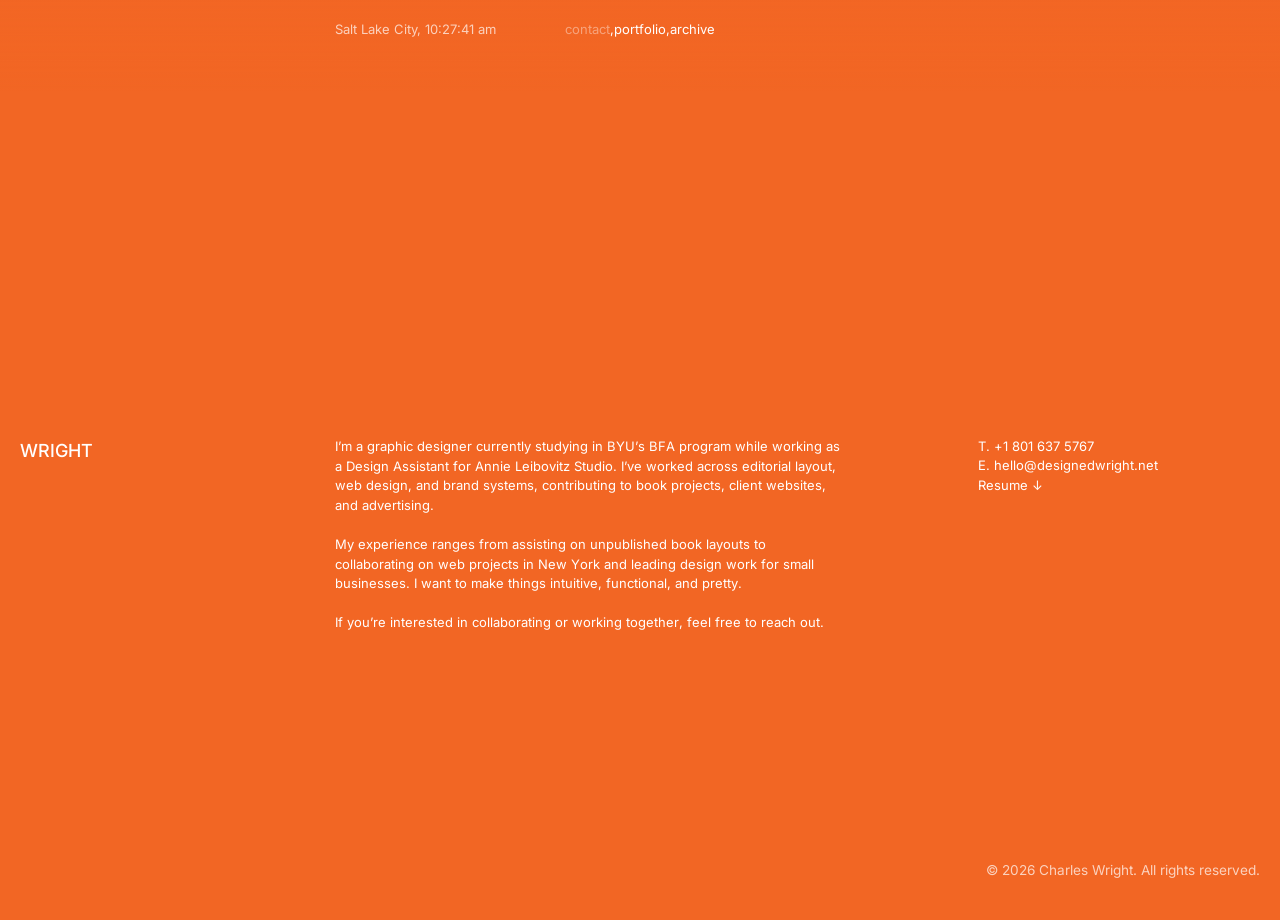
<file: contact.html>
<!DOCTYPE html>
<html lang="en">

<head>
    <meta charset="UTF-8">
    <meta name="viewport" content="width=device-width, initial-scale=1.0">
    <title>WRIGHT — Contact</title>
    <link rel="icon" type="image/png" href="/favicon.png">
    <link rel="stylesheet" href="style.css?v=3">
</head>

<body class="contact-body">
    <!-- Background styling shifted directly to CSS body background color -->

    <header class="top-nav">
        <div class="nav-left">
            <span><span class="city-full">Salt Lake City</span><span class="city-abbr">SLC</span>, <span id="slc-time">Loading...</span></span>
        </div>
        <nav class="nav-center">
            <a href="contact.html" class="current-page">contact</a>, <a href="index.html">portfolio</a>, <a
                href="archive.html">archive</a>
        </nav>
        <div class="nav-right">
            <button id="theme-toggle" class="theme-toggle" aria-label="Toggle Theme">
                <span class="theme-toggle-circle"></span>
            </button>
        </div>
    </header>

    <main class="container contact-container">
        <!-- Sticky Sidebar -->
        <aside class="sidebar">
            <div class="sidebar-inner">
                <h1 class="brand-name">WRIGHT</h1>
            </div>
        </aside>

        <!-- Contact Content Section -->
        <section class="contact-content">
            <div class="contact-bio">
                <p>I’m a graphic designer currently studying in BYU’s BFA program while working as a Design Assistant
                    for Annie Leibovitz Studio. I’ve worked across editorial layout, web design, and brand systems,
                    contributing to book projects, client websites, and advertising.</p>
                <br>
                <p>My experience ranges from assisting on unpublished book layouts to collaborating on web projects in
                    New York and leading design work for small businesses. I want to make things intuitive, functional,
                    and pretty.</p>
                <br>
                <p>If you’re interested in collaborating or working together, feel free to reach out.</p>
            </div>

            <div class="contact-info">
                <p>T. +1 801 637 5767</p>
                <p>E. hello@designedwright.net</p>
                <p><a href="Wright_Resume_2026.pdf" target="_blank" rel="noopener" class="resume-link">Resume ↓</a></p>
            </div>

            <div class="contact-footer-right">
                <p>© 2026 Charles Wright. All rights reserved.</p>
            </div>
        </section>
    </main>

    <script src="script.js?v=9"></script>
</body>

</html>
</file>
<file: style.css>
@import url('https://fonts.googleapis.com/css2?family=Inter:wght@400;500;600&display=swap');

:root {
  /* Centralized Variables */
  /* Colors - Light Theme */
  --bg-color: #ffffff;
  --text-primary: #1a1a1a;
  --text-secondary: #777777;
  --text-disabled: #b0b0b0;
  --bg-header: rgba(255, 255, 255, 0.95);
  --border-color: #eaeaea;

  /* Typography */
  --font-family: 'Inter', system-ui, -apple-system, sans-serif;
  --font-size-xs: 0.75rem;
  --font-size-sm: 0.85rem;
  --font-size-base: 13px;
  /* Smaller base for elegant aesthetic matching the image */
  --font-size-md: 1.125rem;
  --font-size-lg: 1.2rem;

  /* Spacing */
  --space-xs: 0.25rem;
  --space-sm: 0.5rem;
  --space-md: 1rem;
  --space-lg: 2.5rem;
  --space-xl: 20px;
  /* Fixed padding for consistency */

  /* Layout */
  --max-width: 1600px;

  /* Transitions */
  --transition-fast: 0.2s cubic-bezier(0.4, 0, 0.2, 1);
  --transition-medium: 0.4s cubic-bezier(0.4, 0, 0.2, 1);
}

[data-theme="dark"] {
  --bg-color: #121212;
  --text-primary: #f2f2f2;
  --text-secondary: #aaaaaa;
  --text-disabled: #555555;
  --bg-header: rgba(18, 18, 18, 0.95);
  --border-color: #333333;
}

* {
  margin: 0;
  padding: 0;
  box-sizing: border-box;
}

body {
  background-color: var(--bg-color);
  color: var(--text-primary);
  font-family: var(--font-family);
  font-size: var(--font-size-base);
  line-height: 1.5;
  transition: opacity 0.5s ease-in-out, background-color var(--transition-medium), color var(--transition-medium);
  min-height: 100vh;
  opacity: 0;
  /* JS adds .page-loaded to fade in on first visit */
  -webkit-font-smoothing: antialiased;
}

body.page-loaded {
  opacity: 1;
}

body.page-transitioning {
  opacity: 0 !important;
}

/* Header Navigation */
header.top-nav {
  position: fixed;
  top: 0;
  left: 0;
  width: 100%;
  padding: var(--space-xl) var(--space-xl) 0 var(--space-xl);
  /* Nav spacing synced with main container grid */
  display: grid;
  grid-template-columns: repeat(4, 1fr);
  gap: var(--space-xl);
  z-index: 1000;
  background: linear-gradient(to bottom, var(--bg-color) 0%, rgba(255, 255, 255, 0) 100%);
  padding-bottom: 51px;
  pointer-events: none;
  font-size: var(--font-size-base);
  transition: background var(--transition-medium);
}

[data-theme="dark"] header.top-nav {
  background: linear-gradient(to bottom, var(--bg-color) 0%, rgba(18, 18, 18, 0) 100%);
}

.nav-left,
.nav-center,
.nav-right {
  pointer-events: auto;
  grid-row: 1;
}

.nav-left {
  /* Aligns +/- toggler with the start of column 2 (matching portfolio content) */
  grid-column: 2;
  justify-self: start;
}

.nav-center {
  position: fixed;
  top: var(--space-xl);
  left: 50vw;
  transform: translateX(-50%);
  display: flex;
  align-items: center;
  z-index: 1001;
  /* Ensure it's above other header elements */
}

.nav-right {
  grid-column: 4;
  justify-self: end;
}


.nav-left span {
  color: var(--text-secondary);
}

.nav-left a,
.nav-center a {
  text-decoration: none;
  color: var(--text-primary);
  transition: color var(--transition-fast);
  display: inline-block;
}

.nav-left a.active {
  text-decoration: underline;
}

/* +/- grid control disabled state — mirrors Josselin's opacity-20 */
.nav-left a.grid-control--disabled {
  opacity: 0.2;
  pointer-events: none;
  cursor: default;
}

.nav-center {
  display: flex;
  align-items: center;
}

.nav-center a.current-page {
  color: var(--text-disabled);
}

.nav-center a:hover {
  color: var(--text-secondary);
}

/* Theme Toggle Switch */
.theme-toggle {
  width: 31.734px;
  height: 14.76px;
  border-radius: 999px;
  border: 1pt solid #000;
  background: transparent;
  cursor: pointer;
  position: relative;
  transition: border-color var(--transition-medium);
  padding: 0;
  display: block;
  box-sizing: border-box;
}

[data-theme="dark"] .theme-toggle {
  border-color: #fff;
  background: transparent;
}

.theme-toggle-circle {
  position: absolute;
  top: 2.9284px;
  left: 2.9284px;
  height: calc(100% - 5.8568px);
  aspect-ratio: 1 / 1;
  border-radius: 50%;
  background: #000;
  transition: transform var(--transition-medium), background-color var(--transition-medium);
  transform: translateX(0);
}

[data-theme="dark"] .theme-toggle-circle {
  background: #fff;
  transform: translateX(16.974px);
}

/* =========================================
   Main Container — true 4-column grid

   Track map:
     col 1       →  WRIGHT (visually sparse — only the brand name lives here)
     cols 2–4   →  main content (portfolio / contact)

   repeat(4, 1fr) gives equal column widths and identical
   left/right outside margins from the padding.
   ========================================= */
.container {
  display: grid;
  grid-template-columns: repeat(4, 1fr);
  gap: var(--space-xl);
  padding: calc(var(--space-xl) * 2) var(--space-xl) var(--space-xl);
  max-width: none;
  margin: 0 auto;
}

/* ─── Sidebar — column 1 (far left, close to left margin) ─── */
.sidebar {
  grid-column: 1;
}

.sidebar-inner {
  /* Fixed at viewport vertical center so WRIGHT anchors to 50vh regardless of scroll */
  position: fixed;
  top: 50vh;
  left: var(--space-xl);
  transform: translateY(-50%);
  display: flex;
  align-items: center;
}

/* Show sidebar on contact page — WRIGHT is visible on both pages */


.brand-name {
  font-size: var(--font-size-md);
  font-weight: 500;
  color: var(--text-primary);
}

/* ← portfolio back link — JS sets left dynamically to the midpoint between
   the right edge of WRIGHT and the left edge of the content column. */
.project-back-link {
  position: fixed;
  top: 50vh;
  transform: translate(-50%, -50%);
  font-size: var(--font-size-base);
  color: var(--text-secondary);
  text-decoration: none;
  white-space: nowrap;
  transition: color var(--transition-fast);
  z-index: 1100;
}

.project-back-link:hover {
  color: var(--text-primary);
}

/* Hide when the sidebar collapses to top-left at mobile */
@media (max-width: 900px) {
  .project-back-link {
    display: none;
  }
}

/* ── SLC abbreviation: swap "Salt Lake City" → "SLC" just before overlap ── */
.city-abbr { display: none; }
@media (max-width: 530px) {
  .city-full { display: none; }
  .city-abbr { display: inline; }
}

/* ── Mobile Overlap Fix (600px) ── */
@media (max-width: 600px) {
  .contact-body .nav-left {
    display: none !important;
    /* Prevent overlap with centered menu at small sizes */
  }
}

/* ─── Portfolio — columns 2–4 ─── */
.portfolio {
  grid-column: 2 / 5;
  width: 100%;
  /* Push first project title to align with WRIGHT at 50vh.
     Subtracts the container's own top padding so the baseline lands exactly. */
  margin-top: calc(50vh - calc(var(--font-size-md) * 0.75) - calc(var(--space-xl) * 2));
}

/* =========================================
   Contact Page Specifics
   ========================================= */

.contact-body {
  /* Prevent scrolling if content fits perfectly inside the screen height */
  overflow-x: hidden;
  --text-primary: #ffffff;
  --text-secondary: rgba(255, 255, 255, 0.7);
  --text-disabled: rgba(255, 255, 255, 0.4);
  color: var(--text-primary);
  background-color: #f26624;
  /* Solid orange background */
}

.contact-body header.top-nav {
  background: linear-gradient(to bottom, #f26624 0%, rgba(242, 102, 36, 0) 100%);
}

.contact-body .nav-right {
  display: none;
  /* Keep theme toggle hidden on contact page as originally intended */
}

/* Contact page: clock starts in nav-left; on collapse it moves to center */
.contact-body .nav-left {
  transition: all var(--transition-fast);
}


/* Create the purple/blue tint seen in the mockup */
.contact-bg-overlay {
  position: absolute;
  top: 0;
  left: 0;
  width: 100%;
  height: 100%;
  background: rgba(85, 90, 135, 0.7);
  /* Hardcoded blueish tint from image */
  mix-blend-mode: multiply;
}

[data-theme="dark"] .contact-bg-overlay {
  background: rgba(30, 32, 50, 0.85);
  /* Darker tint for dark mode */
}

.contact-content {
  /* Sit in columns 2–4, matching the portfolio column span */
  grid-column: 2 / 5;
  width: 100%;
  display: grid;
  grid-template-columns: 2fr 1.5fr;
  gap: calc(var(--space-xl) * 1.5);
  margin-top: calc(50vh - calc(var(--font-size-md) * 0.75) - calc(var(--space-xl)*2));
  min-height: calc(50vh + calc(var(--font-size-md) * 0.75));
  padding-bottom: var(--space-xl);
  box-sizing: border-box;
}

.contact-bio {
  grid-column: 1;
  font-size: var(--font-size-base);
  line-height: 1.5;
  margin-bottom: var(--space-xl);
}

.contact-bio p {
  margin-bottom: var(--space-xl);
}

/* ── Character reveal animation (contact page) ──────────────────── */
/* Each character is wrapped in a .char-reveal span by JS on load.   */
/* Opacity starts at 0; JS sets it to 1 with staggered transition-   */
/* delay per character, creating a left-to-right "progress bar" fill. */
.char-reveal {
  display: inline-block;
  opacity: 0;
  transition: opacity 0.08s ease;
}

/* Word wrappers prevent characters from breaking across lines */
.word-wrap {
  display: inline-block;
  white-space: nowrap;
}

.contact-bio br {
  display: none;
  /* Replaced br with margin-bottom for better paragraph control */
}

.contact-info {
  grid-column: 2;
  font-size: var(--font-size-base);
  line-height: 1.5;
  justify-self: center;
  text-align: left;
}

.resume-link,
.contact-link {
  color: inherit;
  text-decoration: none;
  transition: opacity var(--transition-fast);
}

.resume-link:hover {
  opacity: 0.5;
}

.contact-footer-left {
  grid-column: 1;
  grid-row: 2;
  align-self: end;
}

.contact-footer-right {
  position: fixed;
  bottom: var(--space-xl);
  right: var(--space-xl);
  font-size: var(--font-size-sm);
  color: var(--text-secondary);
}

/* Project List Sections */
.project-series {
  margin-bottom: calc(var(--space-xl) * 2);
}

.project-header {
  display: flex;
  justify-content: space-between;
  align-items: baseline;
  margin-bottom: var(--space-xs);
}

.project-header h2 {
  font-size: var(--font-size-base);
  font-weight: 500;
}

.project-header a.project-link {
  text-decoration: none;
  color: var(--text-primary);
  transition: color var(--transition-short, 0.2s ease);
  display: inline-block;
}

.project-header a.project-link:hover {
  color: var(--text-secondary);
}

.portfolio-count {
  font-size: var(--font-size-xs);
  color: var(--text-secondary);
}

.project-subtitle {
  font-size: var(--font-size-xs);
  color: var(--text-primary);
  margin-bottom: var(--space-md);
  line-height: 1.4;
  max-width: 60ch;
}

/* Grid Layouts for Projects */
.project-grid {
  display: flex;
  flex-wrap: nowrap;
  align-items: flex-start; /* tops aligned, bottoms at natural aspect ratio */
  gap: var(--space-sm);
  overflow: hidden;
}

.project-item {
  flex: 1; /* overridden per-image by JS — flex-basis = ratio × height, flex-shrink = 0 */
  min-width: 0;
  position: relative;
  overflow: hidden;
  opacity: 0;
  transform: translateY(10px);
  animation: fadeUp 0.6s cubic-bezier(0.16, 1, 0.3, 1) forwards;
}

/* Add slight delay for waterfall effect based on child index */
.project-item:nth-child(2) {
  animation-delay: 0.1s;
}

.project-item:nth-child(3) {
  animation-delay: 0.2s;
}

.project-item:nth-child(4) {
  animation-delay: 0.3s;
}

.project-item:nth-child(5) {
  animation-delay: 0.4s;
}

@keyframes fadeUp {
  to {
    opacity: 1;
    transform: translateY(0);
  }
}

.project-item img,
.project-item video {
  width: 100%;
  height: auto; /* natural aspect ratio — no cropping */
  display: block;
  transition: transform 0.6s cubic-bezier(0.16, 1, 0.3, 1), filter var(--transition-fast);
  will-change: transform;
}

.project-item a.project-image-link {
  display: block;
  width: 100%;
  height: auto;
  overflow: hidden;
  border-radius: 4px;
}

.project-item:hover img,
.project-item:hover video {
  transform: scale(1.02);
  filter: brightness(0.9);
}

/* =========================================
   Responsive Breakpoints

   1. ≤1024px  Tablet — cap project grids
   2. ≤900px   Collapse — Single column layout & Unified Header
   3. ≤1100px  Contact Page — prevent header collision early
   ========================================= */

/* ── Tablet ── */
/* tablet: JS recalculates item widths based on containerW at all sizes */

/* ── Header Breakpoint (1100px) ── */
/* Prevents collision between clock/brand and nav items early */
@media (max-width: 1100px) {
  header.top-nav {
    display: grid !important;
    grid-template-columns: repeat(4, 1fr);
    gap: var(--space-xl);
    align-items: center;
    padding: var(--space-xl) var(--space-xl) 0 !important;
  }

  /* Portfolio specific header: ensure +/- toggler aligns with col 2 (matching portfolio content) */
  .nav-left {
    grid-column: 2;
    justify-self: start;
    display: flex !important;
    /* Keep visible until 900px */
  }

  /* Contact page: move clock to the right side (col 4) early to prevent menu overlap */
  .contact-body .nav-left {
    grid-column: 4;
    justify-self: end;
    position: static !important;
    transform: none !important;
    margin-left: 0 !important;
    order: 3;
    display: flex !important;
    z-index: 1001;
  }

  .nav-center {
    position: fixed !important;
    left: 50vw !important;
    transform: translateX(-50%) !important;
    margin-left: 0 !important;
    margin-right: 0 !important;
    order: 2;
    z-index: 1001;
  }

  .nav-right {
    grid-column: 4;
    justify-self: end;
    display: flex !important;
    /* Ensure theme toggle is visible on portfolio */
    z-index: 1001;
  }

  .contact-body .nav-right {
    display: none !important;
    /* Keep hidden on contact */
  }
}

/* ── Content Collapse Breakpoint (900px) ── */
@media (max-width: 900px) {

  /* Layout: Switch to single column content */
  .container {
    grid-template-columns: 1fr;
  }

  header.top-nav {
    display: flex !important;
    align-items: center;
    padding: var(--space-xl) var(--space-xl) 0 !important;
  }

  /* Centered menu in mobile */
  .nav-center {
    position: fixed !important;
    top: var(--space-xl) !important;
    left: 50vw !important;
    transform: translateX(-50%) !important;
    margin: 0 !important;
    z-index: 1001;
  }

  /* Toggle/Clock on the right in mobile */
  .nav-right,
  .contact-body .nav-left {
    position: static !important;
    transform: none !important;
    margin-left: auto !important;
    display: flex !important;
    order: 3;
    z-index: 1001;
  }

  /* Sidebar holds zero height in collapsed state */
  .sidebar {
    grid-column: 1;
    height: 0;
    overflow: visible;
  }

  /* Mobile: show only the first image per project, full width */
  .project-grid {
    flex-wrap: wrap;
  }

  .project-item {
    flex: 0 0 100%;
  }

  .project-item:not(:first-child) {
    display: none;
  }

  .project-item img,
  .project-item video,
  .project-item a.project-image-link {
    height: auto;
  }

  /* Content: Full width images/type */
  .portfolio {
    grid-column: 1 / -1;
  }

  .portfolio[data-grid-size] .project-grid {
    grid-template-columns: 1fr;
  }

  .contact-body .contact-content {
    grid-column: 1 / -1;
    grid-template-columns: 1fr;
    margin-top: calc(50vh - calc(var(--font-size-md) * 0.75) - calc(var(--space-xl)*2));
    min-height: auto;
    max-width: 70ch;
  }

  .contact-body .contact-info {
    grid-column: 1;
    margin-top: var(--space-xl);
  }

  .contact-body .contact-footer-right {
    display: none;
  }

  /* Ensure WRIGHT is visible on both pages in collapsed state */
  .sidebar {
    display: block !important;
  }

  /* WRIGHT: Position top-left ONLY once images span full width */
  .sidebar-inner,
  .contact-body .sidebar-inner {
    position: fixed !important;
    top: var(--space-xl) !important;
    left: var(--space-xl) !important;
    transform: none !important;
    z-index: 1100;
  }

  /* Force hide grid controls ONLY once images span full width */
  body:not(.contact-body) .nav-left {
    display: none !important;
  }
}

/* =========================================
   Contact Page Load Animation
   ========================================= */

/* Initial State (hidden and shifted down) */
.contact-body .contact-content p,
.contact-body .contact-info p,
.contact-body .contact-footer-right p {
  opacity: 0;
  transform: translateY(24px);
  will-change: opacity, transform;
  transition: opacity 0.8s cubic-bezier(0.16, 1, 0.3, 1), transform 0.8s cubic-bezier(0.16, 1, 0.3, 1);
}

/* Loaded State (fade in and slide up) */
.contact-body.page-loaded .contact-content p,
.contact-body.page-loaded .contact-info p,
.contact-body.page-loaded .contact-footer-right p {
  opacity: 1;
  transform: translateY(0);
}

/* Staggered Delays for Contact Bio, Info, and Footer */
.contact-body .contact-content p:nth-child(1) {
  transition-delay: 0.1s;
}

.contact-body .contact-content br:nth-child(2)~p:nth-child(3) {
  transition-delay: 0.2s;
}

.contact-body .contact-content br:nth-child(4)~p:nth-child(5) {
  transition-delay: 0.3s;
}

.contact-body .contact-info p:nth-child(1) {
  transition-delay: 0.4s;
}

.contact-body .contact-info p:nth-child(2) {
  transition-delay: 0.45s;
}

.contact-body .contact-footer-right p {
  transition-delay: 0.5s;
}

/* =========================================
   Project Detail Pages
   ========================================= */

/* Project title block — name, tags, year at top of content */
.project-title-block {
  margin-bottom: var(--space-lg);
}

.project-name {
  font-size: var(--font-size-md);
  font-weight: 500;
  font-family: var(--font-family);
  color: var(--text-primary);
  margin-bottom: var(--space-xs);
}

.project-tags {
  display: flex;
  flex-wrap: wrap;
  gap: 4px;
  margin-bottom: var(--space-xs);
}

.project-tag {
  font-size: var(--font-size-xs);
  font-family: var(--font-family);
  padding: 2px 8px;
  border: 1px solid var(--border-color);
  border-radius: 999px;
  color: var(--text-secondary);
  white-space: nowrap;
}

.project-year {
  font-size: var(--font-size-xs);
  font-family: var(--font-family);
  color: var(--text-secondary);
}

.project-external-link {
  font-size: var(--font-size-xs);
  font-family: var(--font-family);
  color: var(--text-secondary);
  text-decoration: none;
  transition: color var(--transition-fast);
}

.project-external-link:hover {
  color: var(--text-primary);
}

/* Main content — starts at 50vh, matches portfolio/archive rule */
.project-content {
  grid-column: 2 / 5;
  width: 100%;
  margin-top: calc(50vh - calc(var(--font-size-md) * 0.75) - calc(var(--space-xl) * 2));
  padding-bottom: calc(var(--space-xl) * 3);
}

/* Opening description */
.project-description {
  font-size: clamp(1.1rem, 2.2vw, 1.75rem);
  line-height: 1.45;
  color: var(--text-primary);
  font-family: var(--font-family);
  margin-bottom: calc(var(--space-xl) * 2);
  max-width: 80ch;
}

/* Full-width image block */
.project-full-image {
  width: 100%;
  margin-bottom: var(--space-sm);
}

.project-vimeo {
  margin-bottom: var(--space-sm);
}

.project-vimeo iframe {
  display: block;
  width: 100%;
  aspect-ratio: 16 / 9;
  border: none;
}

.project-full-image img,
.project-full-image video {
  width: 100%;
  height: auto;
  display: block;
  transition: filter var(--transition-fast);
}

/* Two images side-by-side */
.project-image-row {
  display: flex;
  gap: var(--space-sm);
  align-items: flex-start;
  margin-bottom: var(--space-sm);
}

.project-image-row .project-full-image {
  flex: 1;
  margin-bottom: 0;
}

/* Prev / next navigation */
.project-nav {
  display: flex;
  justify-content: space-between;
  align-items: center;
  margin-top: calc(var(--space-xl) * 3);
  padding-top: var(--space-xl);
  border-top: 1px solid var(--border-color);
}

.project-nav a {
  font-size: var(--font-size-base);
  color: var(--text-secondary);
  text-decoration: none;
  transition: color var(--transition-fast);
}

.project-nav a:hover,
.project-nav a.project-nav-next {
  color: var(--text-primary);
}

/* =========================================
   Lightbox
   ========================================= */

.lightbox {
  display: none;
  position: fixed;
  inset: 0;
  background: rgba(0, 0, 0, 0.92);
  z-index: 2000;
  align-items: center;
  justify-content: center;
}

.lightbox.open {
  display: flex;
}

/* Subtle pulse while the full-res image is fetching */
.lightbox.loading .lightbox-content img {
  opacity: 0.3;
  transition: opacity 0.15s ease;
}
.lightbox-content img {
  transition: opacity 0.2s ease;
}

.lightbox-content {
  display: flex;
  flex-direction: column;
  align-items: center;
  max-width: 88vw;
  max-height: 90vh;
}

.lightbox-content img,
.lightbox-content video {
  max-width: 88vw;
  max-height: 82vh;
  width: auto;
  height: auto;
  object-fit: contain;
  display: block;
  border-radius: 2px;
}

#lightbox-video {
  display: none;
}

.lightbox-caption {
  margin-top: var(--space-sm);
  font-size: var(--font-size-xs);
  color: rgba(255, 255, 255, 0.5);
  text-align: center;
  letter-spacing: 0.04em;
}

.lightbox-close,
.lightbox-prev,
.lightbox-next {
  position: fixed;
  background: none;
  border: none;
  color: rgba(255, 255, 255, 0.6);
  cursor: pointer;
  line-height: 1;
  transition: color var(--transition-fast);
  z-index: 2001;
  padding: var(--space-md);
}

.lightbox-close:hover,
.lightbox-prev:hover,
.lightbox-next:hover {
  color: #fff;
}

.lightbox-close {
  top: var(--space-xl);
  right: var(--space-xl);
  font-size: 1.5rem;
}

.lightbox-prev,
.lightbox-next {
  top: 50%;
  transform: translateY(-50%);
  font-size: 1.5rem;
}

.lightbox-prev { left: var(--space-xl); }
.lightbox-next { right: var(--space-xl); }

/* =========================================
   6. Archive Page Styles
   ========================================= */

.archive-body {
  margin: 0;
  padding: 0;
  overflow-x: hidden;
}

/* WRIGHT scrolls with the page on archive, then locks at top-left.
   JS drives the top value — starts at 50vh centre, clamps at --space-xl. */
.archive-body .sidebar-inner {
  position: fixed;
  left: var(--space-xl);
  transform: none;
  z-index: 1100;
}

/* Intro zone styling */
.archive-intro {
  grid-column: 2 / 5;
  display: flex;
  flex-direction: column;
  justify-content: flex-start;
  align-items: flex-start;
  text-align: left;
  margin-top: calc(50vh - calc(var(--font-size-md) * 0.75) - calc(var(--space-xl) * 2));
  min-height: calc(30vh);
  width: 100%;
  max-width: 60ch;
  z-index: 10;
}

.archive-title {
  font-size: var(--font-size-base);
  font-weight: 500;
  margin-bottom: var(--space-sm);
  letter-spacing: 0.05em;
  text-transform: uppercase;
}

.archive-description {
  max-width: 60ch;
  font-size: var(--font-size-base);
  line-height: 1.5;
  color: var(--text-primary);
  margin-bottom: 0;
}

/* Grid Wrapper — full bleed across all columns */
.archive-grid-wrapper {
  grid-column: 1 / -1;
  position: relative;
  z-index: 1;
}

/* Archive Masonry Grid — 4 equal columns, JS-driven positioning */
.archive-grid {
  position: relative;
  width: 100%;
  box-sizing: border-box;
}

.archive-item {
  /* width + position set by JS masonry */
  position: relative;
  display: flex;
  flex-direction: column;
  padding: 0;
  background-color: transparent;
  /* Start hidden — IntersectionObserver adds .is-visible when scrolled into view */
  opacity: 0;
  transform: translateY(14px);
  transition: opacity 0.5s cubic-bezier(0.16, 1, 0.3, 1),
              transform 0.5s cubic-bezier(0.16, 1, 0.3, 1);
}

.archive-item.is-visible {
  opacity: 1;
  transform: translateY(0);
}

.archive-item img,
.archive-item video {
  width: 100%;
  height: auto;
  display: block;
  transition: transform 0.6s cubic-bezier(0.16, 1, 0.3, 1), filter var(--transition-fast);
  will-change: transform;
}

.archive-item {
  cursor: pointer;
}

.archive-item:hover img,
.archive-item:hover video {
  transform: scale(1.02);
  filter: brightness(0.9);
}

/* Archive Item Typography */
.archive-item-info {
  padding: 12px 0 0;
  background-color: transparent;
  display: inline-block;
}

.archive-item-info span.project-name {
  font-size: var(--font-size-xs);
  color: var(--text-primary);
  display: inline;
}

.archive-item-info span.project-category {
  font-size: var(--font-size-xs);
  color: var(--text-secondary);
  display: inline;
  margin-left: 8px; /* Small gap inline */
}

/* Responsive Archive Layout */
@media (max-width: 900px) {
  .archive-intro {
    grid-column: 1 / -1;
    min-height: auto;
    padding: 0 0 var(--space-xl) 0;
    margin-top: calc(var(--space-xl) * 4);
  }

  .archive-grid-wrapper {
    grid-column: 1 / -1;
    padding: 0;
  }

  .portfolio {
    padding: 0;
    margin-top: calc(var(--space-xl) * 4);
  }

  .project-header,
  .project-subtitle {
    padding: 0;
  }

  .project-item:first-child {
    flex: 0 0 auto !important;
    width: calc(100% + var(--space-xl)) !important;
  }

  /* Project pages — full width content at mobile */
  .project-content {
    grid-column: 1 / -1;
    margin-top: calc(var(--space-xl) * 4);
  }

  .project-full-image img,
  .project-image-row {
    width: 100%;
  }

  .project-image-row {
    flex-direction: column;
  }

  .project-nav {
    grid-column: 1 / -1;
  }
}

@media (max-width: 600px) {
  .archive-intro {
    margin-top: calc(var(--space-xl) * 3);
    min-height: 0;
    padding-bottom: var(--space-xl);
  }

  .archive-grid-wrapper {
    padding: 0;
  }

  .portfolio {
    margin-top: calc(var(--space-xl) * 3);
  }
}
</file>
